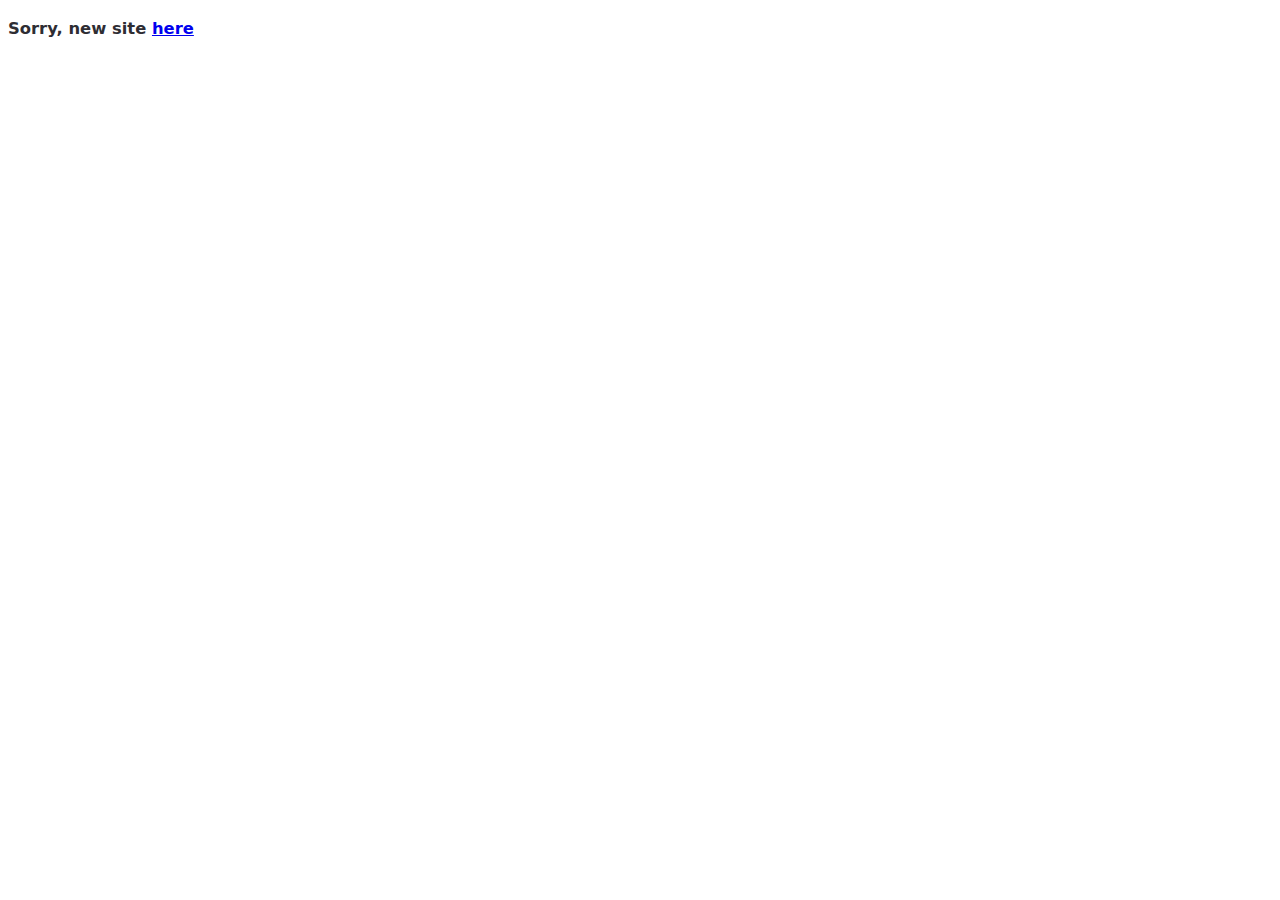
<file: index.html>
<!DOCTYPE html>
<html>
  <head>
    <meta charset="utf-8">
    <title>Andrei Calazans</title>
    <link rel="stylesheet" href="css.css">

  </head>

  <body>
    <h3>Sorry, new site <a href="http://andrei-calazans.herokuapp.com/">here</a> </h3>
  </body>
</html>
</file>
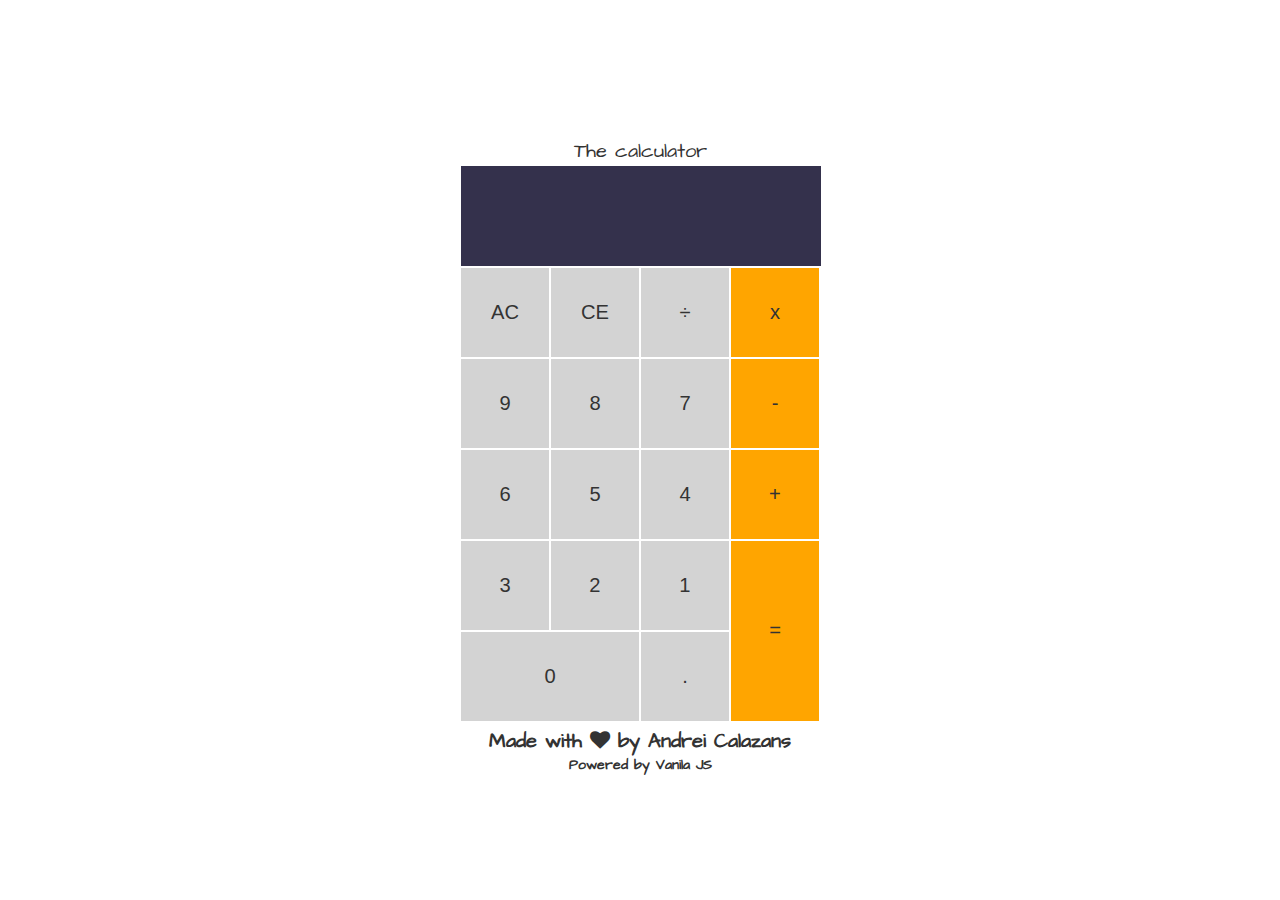
<file: calculator1/index.html>
<!DOCTYPE html>
<html>
  <head>
    <meta charset="utf-8">
    <title>Calculator</title>
    <link rel="stylesheet" href="css.css">
    <link rel="stylesheet" href="https://maxcdn.bootstrapcdn.com/bootstrap/3.3.7/css/bootstrap.min.css"
     integrity="sha384-BVYiiSIFeK1dGmJRAkycuHAHRg32OmUcww7on3RYdg4Va+PmSTsz/K68vbdEjh4u" crossorigin="anonymous">
  </head>
  <body >
  <div class="text-center">
    <p class="text-center">The calculator</p>
    <form name="calcform" class="">
        <p>
        <input type="text" name="display" id="display" readonly />
        </p>
        <p>
        <input type="button" name="ac" value="AC" onmousedown="allClear()" />
        <input type="button" name="ac" value="CE" onClick="clearEntry()" />
        <input type="button" name="btnDi" value=&divide onClick="displayvalue(btnDi.value)"/>
        <input  type="button" name="btnMul" value= x onClick="displayvalue(btnMul.value)"/>
        </p>
        <p>
        <input type="button" name="btn9" value=9 onClick="displayvalue(btn9.value)" />
        <input type="button" name="btn8" value = 8 onClick = "displayvalue(btn8.value)" />
        <input type="button" name="btn7" value=7 onClick="displayvalue(btn7.value)" />
        <input type="button" name="btnMinus" value= - onClick="displayvalue(btnMinus.value)"/>
        </p>
        <p>
        <input type="button" name="btn6" value=6 onClick="displayvalue(btn6.value)" />
        <input type="button" name="btn5" value = 5 onClick = "displayvalue(btn5.value)" />
        <input type="button" name="btn4" value=4 onClick="displayvalue(btn4.value)" />
        <input type="button" name="btnAdd" value= + onClick="displayvalue(btnAdd.value)"/>
        </p>
        <p>
        <input type="button" name="btn3" value= 3 onClick="displayvalue(btn3.value)" />
        <input type="button" name="btn2" value = 2 onClick ="displayvalue(btn2.value)" />
        <input type="button" name="btn1" value= 1 onClick="displayvalue(btn1.value)" />
        <input type="button" name="btn=" value= "=" onClick="result()"/>
        </p>
        <p>
        <input type="button" name="btn0" value= 0 onClick = "displayvalue(btn0.value)" />
        <input type="button" name="btnp" value=. onClick="displayvalue(btnp.value)" />
         </p>
    </form>
    <div class="footer">
    <p class="bottom">Made with  <i class="fa fa-heart fa-0.5x" aria-hidden="true"> </i>  by Andrei Calazans</p>
    <p class="bottom">Powered by Vanila JS</p>
    </div>
 </div>
  </body>
</html>
<script type="text/javascript" src="js2.js"></script>
</file>
<file: css.css>
body {
  overflow-x:hidden;
  font-size: 14px;
  line-height: 1.6;
  font-family: sans ;
  color: rgb(46, 45, 51);
  -webkit-font-smoothing: antialiased;

}
.homewrap {
  display:flex;
}
.navarea {
  flex: initial;
  width: 135px

}
.homesection {
  flex: 1;

}
.logo {
    background-image: url(http://i.imgur.com/n51T9yJ.png);
    overflow: hidden;
    text-indent: 101%;
    white-space: nowrap;
    max-width: 100px;

    background-repeat: no-repeat;
    background-position: center;
    background-size: contain;
    height: 80px;
    padding: 0;
    margin: 0 0 0 20px;
}
.navarea nav ul {

  list-style: none;
  text-align: right;
  margin-right: 20px;

}
.navarea nav ul li a, .mobilenavbar ul li a {
  color: #999;
  text-decoration: none;
}
.navarea nav ul li a:hover , .mobilenavbar ul li a:hover  {
  color: black;
}
.navarea nav ul li:nth-child(5) {
  margin-top: 60vh;
}
.navarea i {
  display: none;
}
.mobilenavbar ul {
  display:none ;
  list-style: none;
  text-align: center;
}



.info {
  align-items: center;
  justify-content: center;
  font-size: 15px;
  width: 50%;
  line-height: 1;
  margin: 10px;

}
#education div ul {
  display: inline-flex;
  justify-content: center;
  align-items: center;
  width: 100%;

}
#education div ul li {
  list-style: none;
  display: inline-block;
  width: 100%;
}
.exp {

  align-items: center;
  color: white;
  justify-content: center;
  font-size: 20px;
  width: 90%;
  height: 200px;
  background-color: lightblue;
  border: solid 2px white;
  margin: 10px;
}
.exp:hover {
  border: solid 4px white;
  font-size: 24px;
}
.exp p:nth-child(2th) {
  margin-top: 100px;
}
.exp p a {
  text-decoration: none;
  color: white;
}
#education div {
  overflow: hidden;
  display: flex;
  justify-content: center;
}
.navarea div {
      display: block;
      position: fixed;
}


.portfoliobox {
  margin-top: 20px;

  display: inline-block;
  list-style: none;
  width: 45%;
  height: 300px;

}

#intro, #about, #education, #portfolio, #contact  {

  display: block;
    background-color: rgb(252, 247, 247);
}





.stack {
  margin-bottom: 100px;
  font-size: 20px;
  color: white;
  background-color: lightblue;
}
.stack ul {
  list-style: none;
}
.stack ul li {
  display: inline-block;
  font-style: impact ;


}
.stack ul li:before {
  content: "\00B7";
  display: inline-block;
  margin-right: 0.5em;
}
#about {

  overflow: hidden;
}
#intro {
  margin-top: 50px;
  background-image: url(http://i.imgur.com/wrUSUzR.png);
  background-size: cover;
  background-position: center bottom;


}
#intro div {
  display: flex;
  align-items: center;
  justify-content: center;
  height: 100%;
}

#intro h2 {

  background-color: rgba(255,255,255,0.6);
  color: rgb(63, 63, 66);
  font-family: 'Abhaya Libre', serif;
  font-weight: 400;
  font-size: 6rem;
  line-height: 1.2;
}
#intro p {
  display: block;
  background-color: rgba(255,255,255,0.6);
  color: rgb(237,18,18);
font-family: 'Abhaya Libre', serif;
  font-weight: 400;
  font-size: 15rem;
  line-height: 1;
}

.info {
  font-size: 0.75em;
}
#portfolio {
  margin-top: 20px;
}
#portfolio ul {
  background-color: lightblue;

}
#portfolio ul li {
  display:  inline-flex;
  align-items: center;
  justify-content: center;
  color: red;
  transition: opacity 300ms ease-in-out;
}
#portfolio ul li:hover {
  opacity: 0.6;
}
#portfolio ul li a {
  text-decoration: none;
  font-size: 1.5em;

}
@media screen and (max-width:501px){
  .portfoliobox {
    margin-top: 20px;
    display: block;
    list-style: none;
    width: 90%;
    height: 140px;;
  }
  #education div ul {
    display: block;
  }

}
#contact {

  background-color: purple;
  text-decoration: none;
  color: white;
  background: #e24040;
  display: block;
  width: 100%;
  line-height: 6;
  text-align: center;
  font-size: 5vw;
  font-weight: 300;
}
#contact a {
  color: white;
  text-decoration:none;
}
#portfolio h1 {
  margin-top: -50px;
}
footer a i {
  margin: 0 20px;;
}
@media screen and (max-width:775px){
       #intro div h2 {
        margin-left: 10px;
      }
       h2 , h1 {
         font-size: 8vw!important;
       }
       .navarea nav ul {
         display:none ;
         list-style: none;
         text-align: center;
       }
       .navarea nav ul li:nth-child(5){
         margin-top: 0;
       }
       .homewrap {
         display: block;
       }
       .navarea {

         display: block-flex;
         height: 80px;
         width: 100%;
       }
       .homesection {
         display: block;
       }
       .navarea nav {
         display: ;
       }
      .navarea i {
        position: flex;
        left: 90%;
        top:-45px;
        display: block ;
      }
      .navarea div {
        display: block;
        position: relative;
        background-color: white;
        width: 100%;
      }

      #about {

        overflow: hidden;
      }
      #intro {


      }

}
</file>
<file: calculator1/css.css>
@import url('https://fonts.googleapis.com/css?family=Architects+Daughter');
@import url("https://cdnjs.cloudflare.com/ajax/libs/font-awesome/4.7.0/css/font-awesome.css");



body {
  height:100vh;
  display: flex;
  align-items: center;
  justify-content: center;
}
div:nth-child(1) {
  margin-top: -60px;
 width:360px;
 height:550.8px;
}
div:nth-child(1){
  position: relative;
  top:-8px;
}
input{
  background: lightgrey;
  border:none;
  padding:0;
  margin:none;
  width:20%;

}
p {
  position: relative;
  -webkit-margin-before: 0 !important;
-webkit-margin-after: 0 !important;
  margin:0px !important;
  display: flex;
  text-align: center;
  width:100%;

}
p input {
  background: lightgrey;
  margin: 0.25% ;
  text-align: center;
  flex;
  height: 89.1px;
  width:25%;
  font-size: 1.44em;
}

p input:nth-child(4){
  background-color: orange;
}

p:nth-child(6) input:nth-child(1){
  width:49.5%;
}
p:nth-child(5){
  z-index: 1;
}
p:nth-child(5) input , p:nth-child(6) input:nth-child(2){
  width:24.5%;
}
p:nth-child(5) input:nth-child(4){
  position: absolute;
  align-items: center;
  width:24.5%;
  right:0px;
  height:180px;
}
input[name="display"]{
  font-family: serif;
  overflow: visible;
  width: 100%;
  height:100px;
  font-size: 27px;
  color:yellow;
  background-color: #34314C;
  text-align:right;
}
input:active {
  border: 0.50px solid black;
  font-size: 1.4em;
}
.bottom {
  display: block;
  font-family:'Architects Daughter', cursive;
  font-size: 1,.44em;
  font-weight: 900;
}
p:nth-child(1){
  display: block;
  font-family:'Architects Daughter', cursive;
  font-size: 1.44em;
}
.footer {
  margin-top: 5px;
}
</file>
